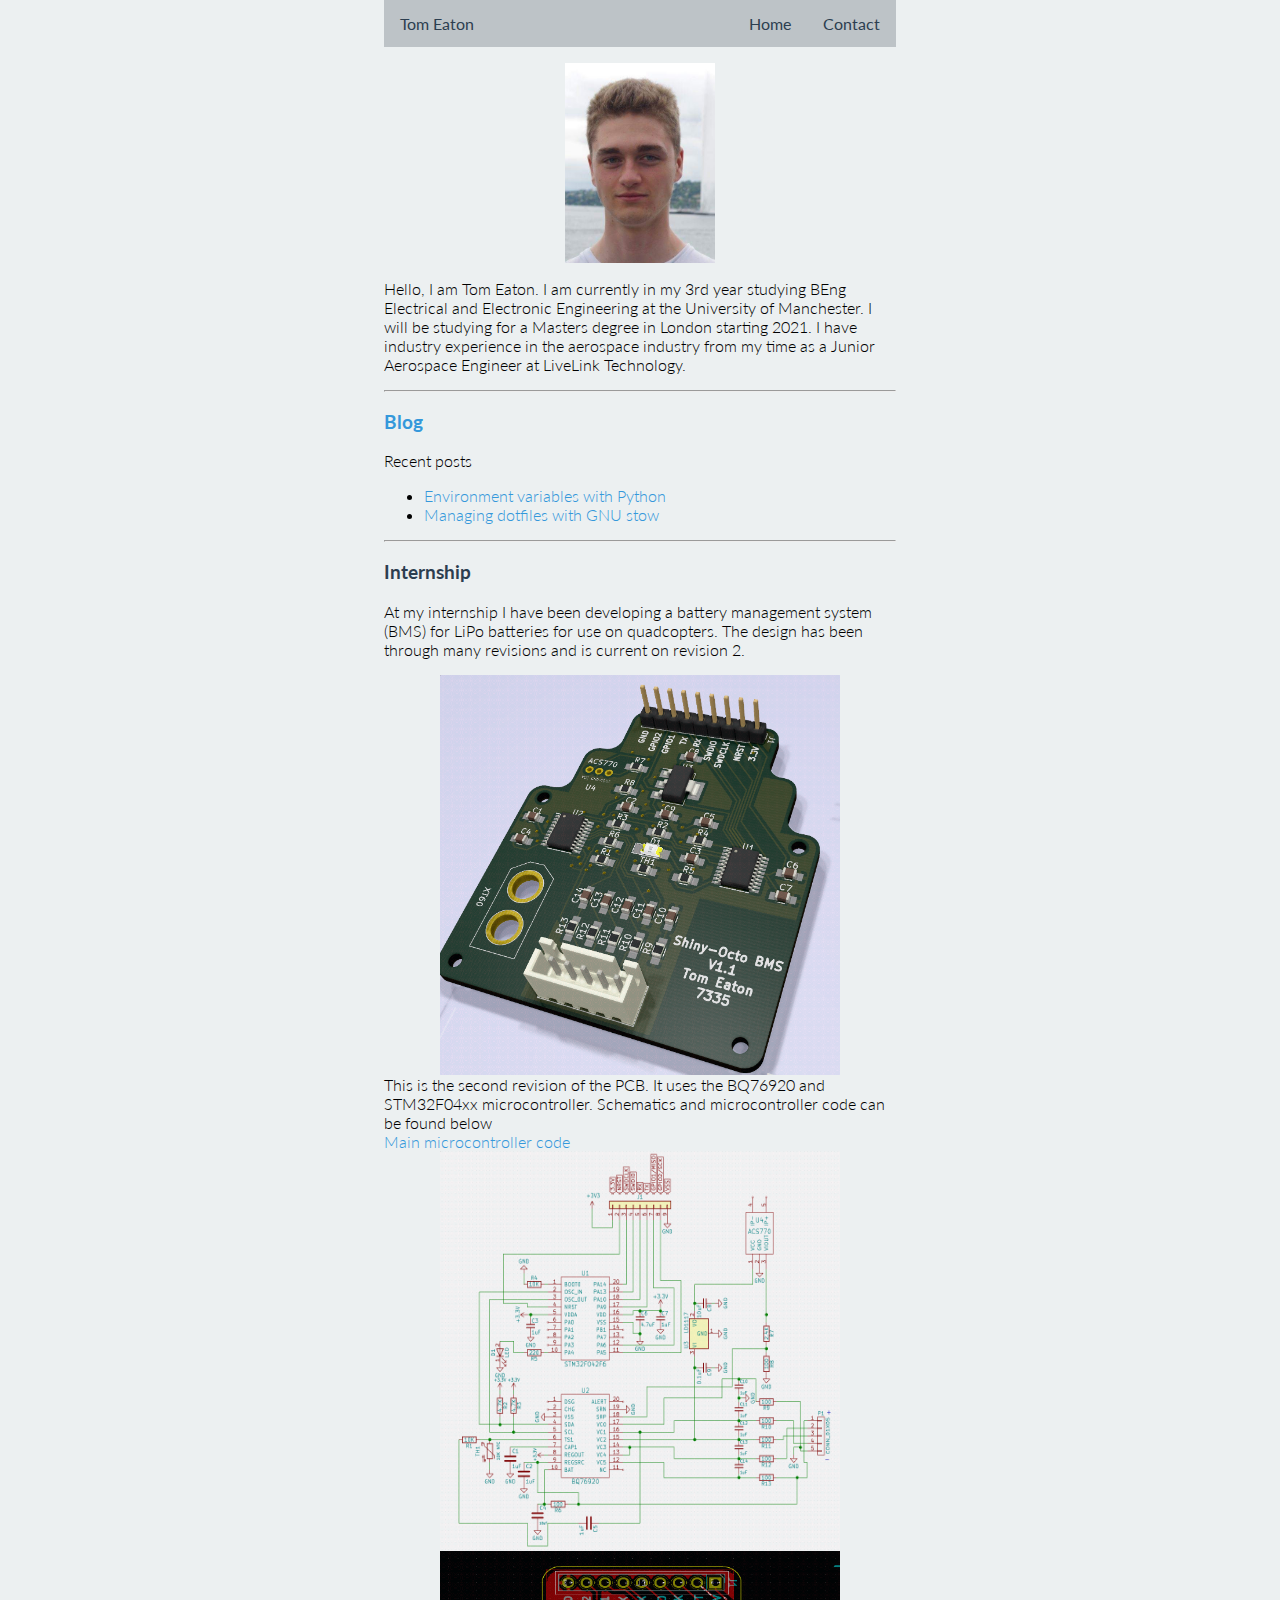
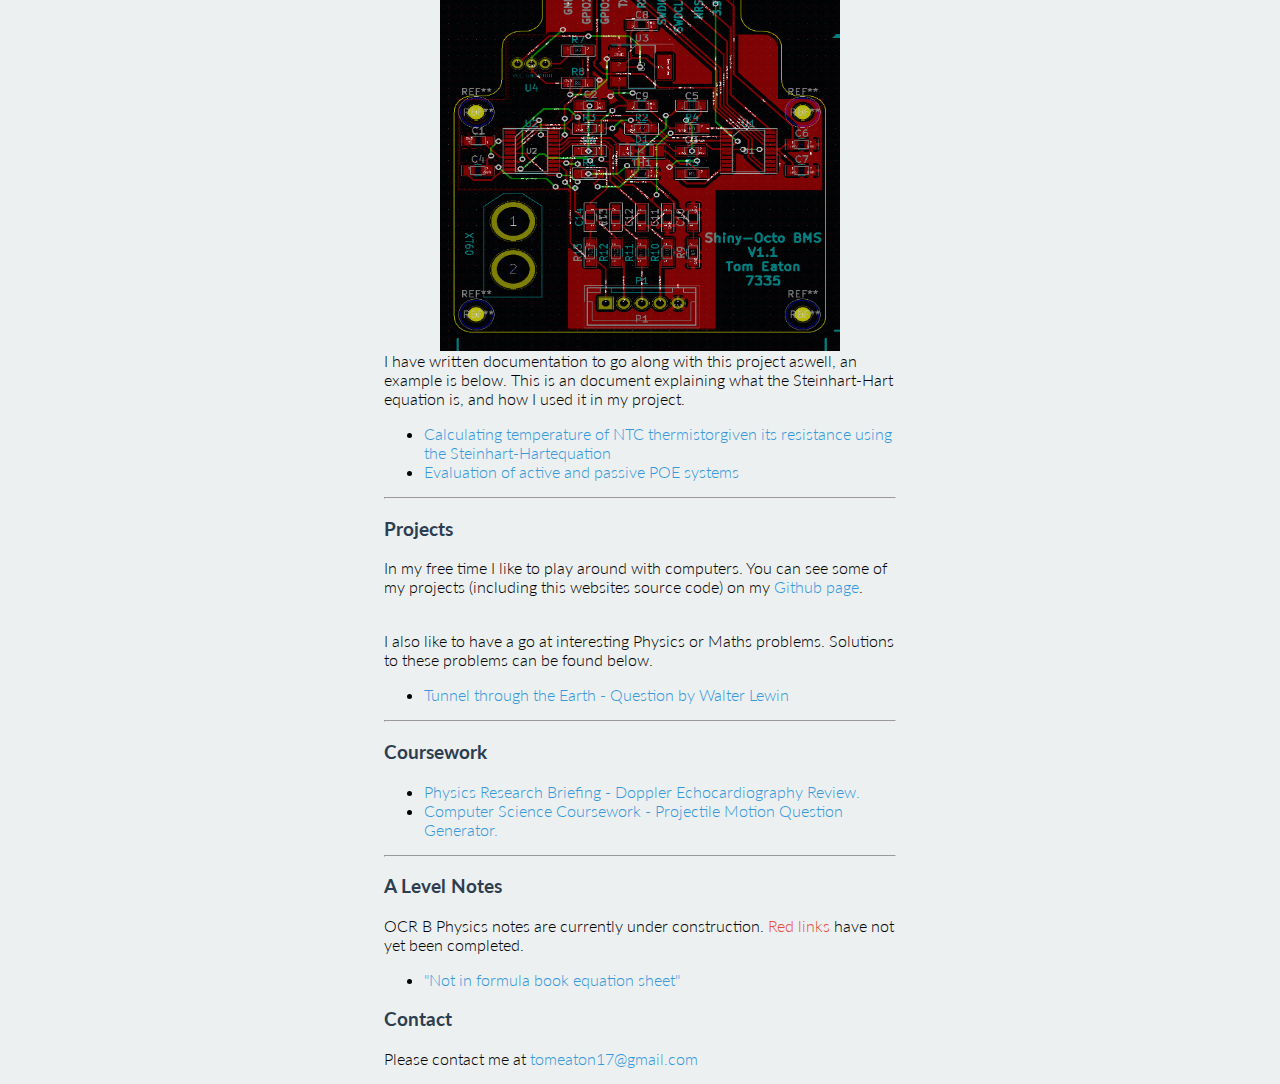
<file: index.html>
<!DOCTYPE html>
<html>
<head>
    <link href="https://fonts.googleapis.com/css?family=Lato:300,400" rel="stylesheet">
    <link rel="stylesheet" href="css/style.css">
    <title>Tom Eaton</title>
</head>
<body>

    <ul class="topnav", id="top">
      <li><a>Tom Eaton</a></li>
      <li class="right"><a href="#contact">Contact</a></li>
      <li class="right"><a href="#top">Home</a></li>
    </ul>

    <div class="text">
        <img class="pp", src="img/me.jpg" height="200em">
        <p>Hello, I am Tom Eaton. I am currently in my 3rd year studying BEng Electrical and Electronic Engineering at the University of Manchester.

        I will be studying for a Masters degree in London starting 2021.

	I have industry experience in the aerospace industry from my time as a Junior Aerospace Engineer at LiveLink Technology.
        </p>
        <hr>
	<h3><a href="/blog">Blog</a></h3>
	Recent posts
	<ul>
		<li><a href="/blog/jekyll/update/2017/10/20/Environment-variables-with-Python.html">Environment variables with Python</a></li>
		<li><a href="blog/jekyll/update/2017/10/25/Managing-dotfiles-with-GNU-stow.html">Managing dotfiles with GNU stow</a></li>
	</ul>
	<hr>
	<h3>Internship</h3>
	<p>At my internship I have been developing a battery management system (BMS) for LiPo batteries for use on quadcopters. The design has been through many revisions and is current on revision 2.</p>
	<img src="img/3d.png" height="400em", width="400em" class="pp">
	This is the second revision of the PCB. It uses the BQ76920 and STM32F04xx microcontroller. Schematics and microcontroller code can be found below
	<br>
	<a href="/main.c">Main microcontroller code</a>	
	<img src="img/sch.png" height="400em" width="400em" class="pp">
	<img src="img/pcb.png" height="400em" width="400em" class="pp">
	I have written documentation to go along with this project aswell, an example is below. This is an document explaining what the Steinhart-Hart equation is, and how I used it in my project. 	
	<ul>
		<li><a href="/thermistor.pdf">Calculating temperature of NTC thermistorgiven its resistance using the Steinhart-Hartequation</a></li>
		<li><a href="/poe.pdf">Evaluation of active and passive POE systems</a></li>
	</ul>
	<hr>
        <h3>Projects</h3>
        <p>
        In my free time I like to play around with computers. You can see some of my projects (including this websites source code) on my <a href="http://github.com/tomeaton17">Github page</a>.
        </p>
	<br>
	I also like to have a go at interesting Physics or Maths problems. Solutions to these problems can be found below.
	<ul>
		<li><a href="/gravtunnel.pdf">Tunnel through the Earth - Question by Walter Lewin</a></li>
	</ul>
        <hr>
	<h3>Coursework</h3>
	<ul>
		<li><a href="/researchbriefing.pdf">Physics Research Briefing - Doppler Echocardiography Review.</a></li>
		<li><a href="/compscicwork.pdf">Computer Science Coursework - Projectile Motion Question Generator.</a></li>
	</ul>
	<hr>
        <h3>A Level Notes</h3>
        OCR B Physics notes are currently under construction. <span class="notdone">Red links</span> have not yet been completed.
        <ul>
          <li><a href="/equations.pdf">"Not in formula book equation sheet"</a></li>
        </ul>
        <h3 id="contact">Contact</h3>
        <p>Please contact me at <a href="mailto:tomeaton17@gmail.com">tomeaton17@gmail.com</a></p>
    </div>
</body>
</html>
</file>
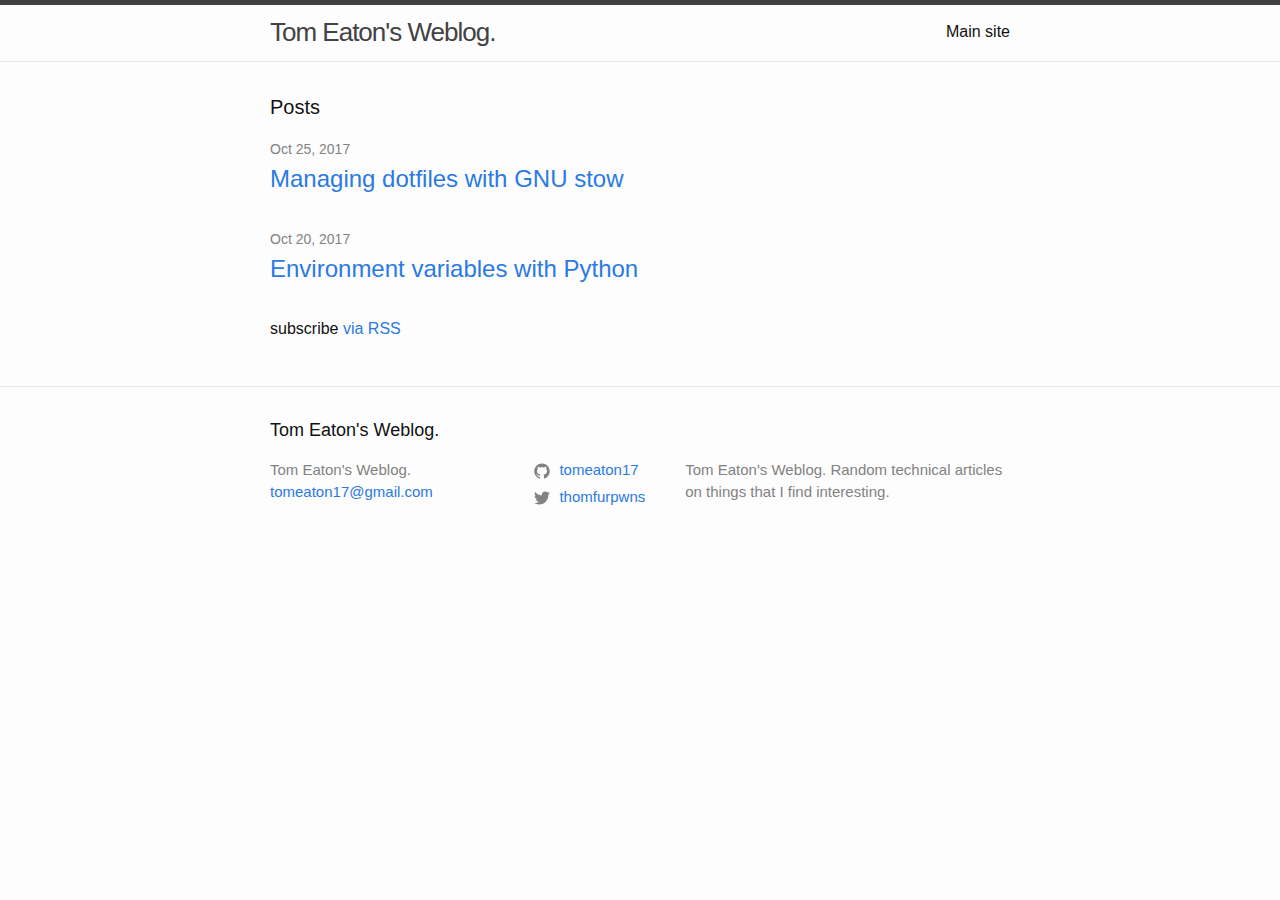
<file: blog/index.html>
<!DOCTYPE html>
<html lang="en">

  <head>
  <meta charset="utf-8">
  <meta http-equiv="X-UA-Compatible" content="IE=edge">
  <meta name="viewport" content="width=device-width, initial-scale=1">

  <title>Tom Eaton&#39;s Weblog.</title>
  <meta name="description" content="Tom Eaton&#39;s Weblog. Random technical articles on things that I find interesting.">

  <link rel="stylesheet" href="/blog/assets/main.css">
  <link rel="canonical" href="http://tomeaton.uk/blog/">
  <link rel="alternate" type="application/rss+xml" title="Tom Eaton&#39;s Weblog." href="/blog/feed.xml">
  
  
</head>


  <body>

    <header class="site-header" role="banner">

  <div class="wrapper">
    
    
    <a class="site-title" href="/blog/">Tom Eaton&#39;s Weblog.</a>
  
    
      <nav class="site-nav">
        <input type="checkbox" id="nav-trigger" class="nav-trigger" />
        <label for="nav-trigger">
          <span class="menu-icon">
            <svg viewBox="0 0 18 15" width="18px" height="15px">
              <path fill="#424242" d="M18,1.484c0,0.82-0.665,1.484-1.484,1.484H1.484C0.665,2.969,0,2.304,0,1.484l0,0C0,0.665,0.665,0,1.484,0 h15.031C17.335,0,18,0.665,18,1.484L18,1.484z"/>
              <path fill="#424242" d="M18,7.516C18,8.335,17.335,9,16.516,9H1.484C0.665,9,0,8.335,0,7.516l0,0c0-0.82,0.665-1.484,1.484-1.484 h15.031C17.335,6.031,18,6.696,18,7.516L18,7.516z"/>
              <path fill="#424242" d="M18,13.516C18,14.335,17.335,15,16.516,15H1.484C0.665,15,0,14.335,0,13.516l0,0 c0-0.82,0.665-1.484,1.484-1.484h15.031C17.335,12.031,18,12.696,18,13.516L18,13.516z"/>
            </svg>
          </span>
        </label>

        <div class="trigger">
            <a class="page-link" href="/">Main site</a>
        </div>
      </nav>
    
  </div>
</header>


    <main class="page-content" aria-label="Content">
      <div class="wrapper">
        <div class="home">

  <h1 class="page-heading">Posts</h1>
  
  


  <ul class="post-list">
    
      <li>
        
        <span class="post-meta">Oct 25, 2017</span>

        <h2>
          <a class="post-link" href="/blog/jekyll/update/2017/10/25/Managing-dotfiles-with-GNU-stow.html">Managing dotfiles with GNU stow</a>
        </h2>
      </li>
    
      <li>
        
        <span class="post-meta">Oct 20, 2017</span>

        <h2>
          <a class="post-link" href="/blog/jekyll/update/2017/10/20/Environment-variables-with-Python.html">Environment variables with Python</a>
        </h2>
      </li>
    
  </ul>

  <p class="rss-subscribe">subscribe <a href="/blog/feed.xml">via RSS</a></p>

</div>

      </div>
    </main>

    <footer class="site-footer">

  <div class="wrapper">

    <h2 class="footer-heading">Tom Eaton&#39;s Weblog.</h2>

    <div class="footer-col-wrapper">
      <div class="footer-col footer-col-1">
        <ul class="contact-list">
          <li>
            
              Tom Eaton&#39;s Weblog.
            
            </li>
            
            <li><a href="mailto:tomeaton17@gmail.com">tomeaton17@gmail.com</a></li>
            
        </ul>
      </div>

      <div class="footer-col footer-col-2">
        <ul class="social-media-list">
          
          <li>
            <a href="https://github.com/tomeaton17"><span class="icon icon--github"><svg viewBox="0 0 16 16" width="16px" height="16px"><path fill="#828282" d="M7.999,0.431c-4.285,0-7.76,3.474-7.76,7.761 c0,3.428,2.223,6.337,5.307,7.363c0.388,0.071,0.53-0.168,0.53-0.374c0-0.184-0.007-0.672-0.01-1.32 c-2.159,0.469-2.614-1.04-2.614-1.04c-0.353-0.896-0.862-1.135-0.862-1.135c-0.705-0.481,0.053-0.472,0.053-0.472 c0.779,0.055,1.189,0.8,1.189,0.8c0.692,1.186,1.816,0.843,2.258,0.645c0.071-0.502,0.271-0.843,0.493-1.037 C4.86,11.425,3.049,10.76,3.049,7.786c0-0.847,0.302-1.54,0.799-2.082C3.768,5.507,3.501,4.718,3.924,3.65 c0,0,0.652-0.209,2.134,0.796C6.677,4.273,7.34,4.187,8,4.184c0.659,0.003,1.323,0.089,1.943,0.261 c1.482-1.004,2.132-0.796,2.132-0.796c0.423,1.068,0.157,1.857,0.077,2.054c0.497,0.542,0.798,1.235,0.798,2.082 c0,2.981-1.814,3.637-3.543,3.829c0.279,0.24,0.527,0.713,0.527,1.437c0,1.037-0.01,1.874-0.01,2.129 c0,0.208,0.14,0.449,0.534,0.373c3.081-1.028,5.302-3.935,5.302-7.362C15.76,3.906,12.285,0.431,7.999,0.431z"/></svg>
</span><span class="username">tomeaton17</span></a>

          </li>
          

          
          <li>
            <a href="https://twitter.com/thomfurpwns"><span class="icon icon--twitter"><svg viewBox="0 0 16 16" width="16px" height="16px"><path fill="#828282" d="M15.969,3.058c-0.586,0.26-1.217,0.436-1.878,0.515c0.675-0.405,1.194-1.045,1.438-1.809c-0.632,0.375-1.332,0.647-2.076,0.793c-0.596-0.636-1.446-1.033-2.387-1.033c-1.806,0-3.27,1.464-3.27,3.27 c0,0.256,0.029,0.506,0.085,0.745C5.163,5.404,2.753,4.102,1.14,2.124C0.859,2.607,0.698,3.168,0.698,3.767 c0,1.134,0.577,2.135,1.455,2.722C1.616,6.472,1.112,6.325,0.671,6.08c0,0.014,0,0.027,0,0.041c0,1.584,1.127,2.906,2.623,3.206 C3.02,9.402,2.731,9.442,2.433,9.442c-0.211,0-0.416-0.021-0.615-0.059c0.416,1.299,1.624,2.245,3.055,2.271 c-1.119,0.877-2.529,1.4-4.061,1.4c-0.264,0-0.524-0.015-0.78-0.046c1.447,0.928,3.166,1.469,5.013,1.469 c6.015,0,9.304-4.983,9.304-9.304c0-0.142-0.003-0.283-0.009-0.423C14.976,4.29,15.531,3.714,15.969,3.058z"/></svg>
</span><span class="username">thomfurpwns</span></a>

          </li>
          
        </ul>
      </div>

      <div class="footer-col footer-col-3">
        <p>Tom Eaton&#39;s Weblog. Random technical articles on things that I find interesting.</p>
      </div>
    </div>

  </div>

</footer>


  </body>

</html>
</file>
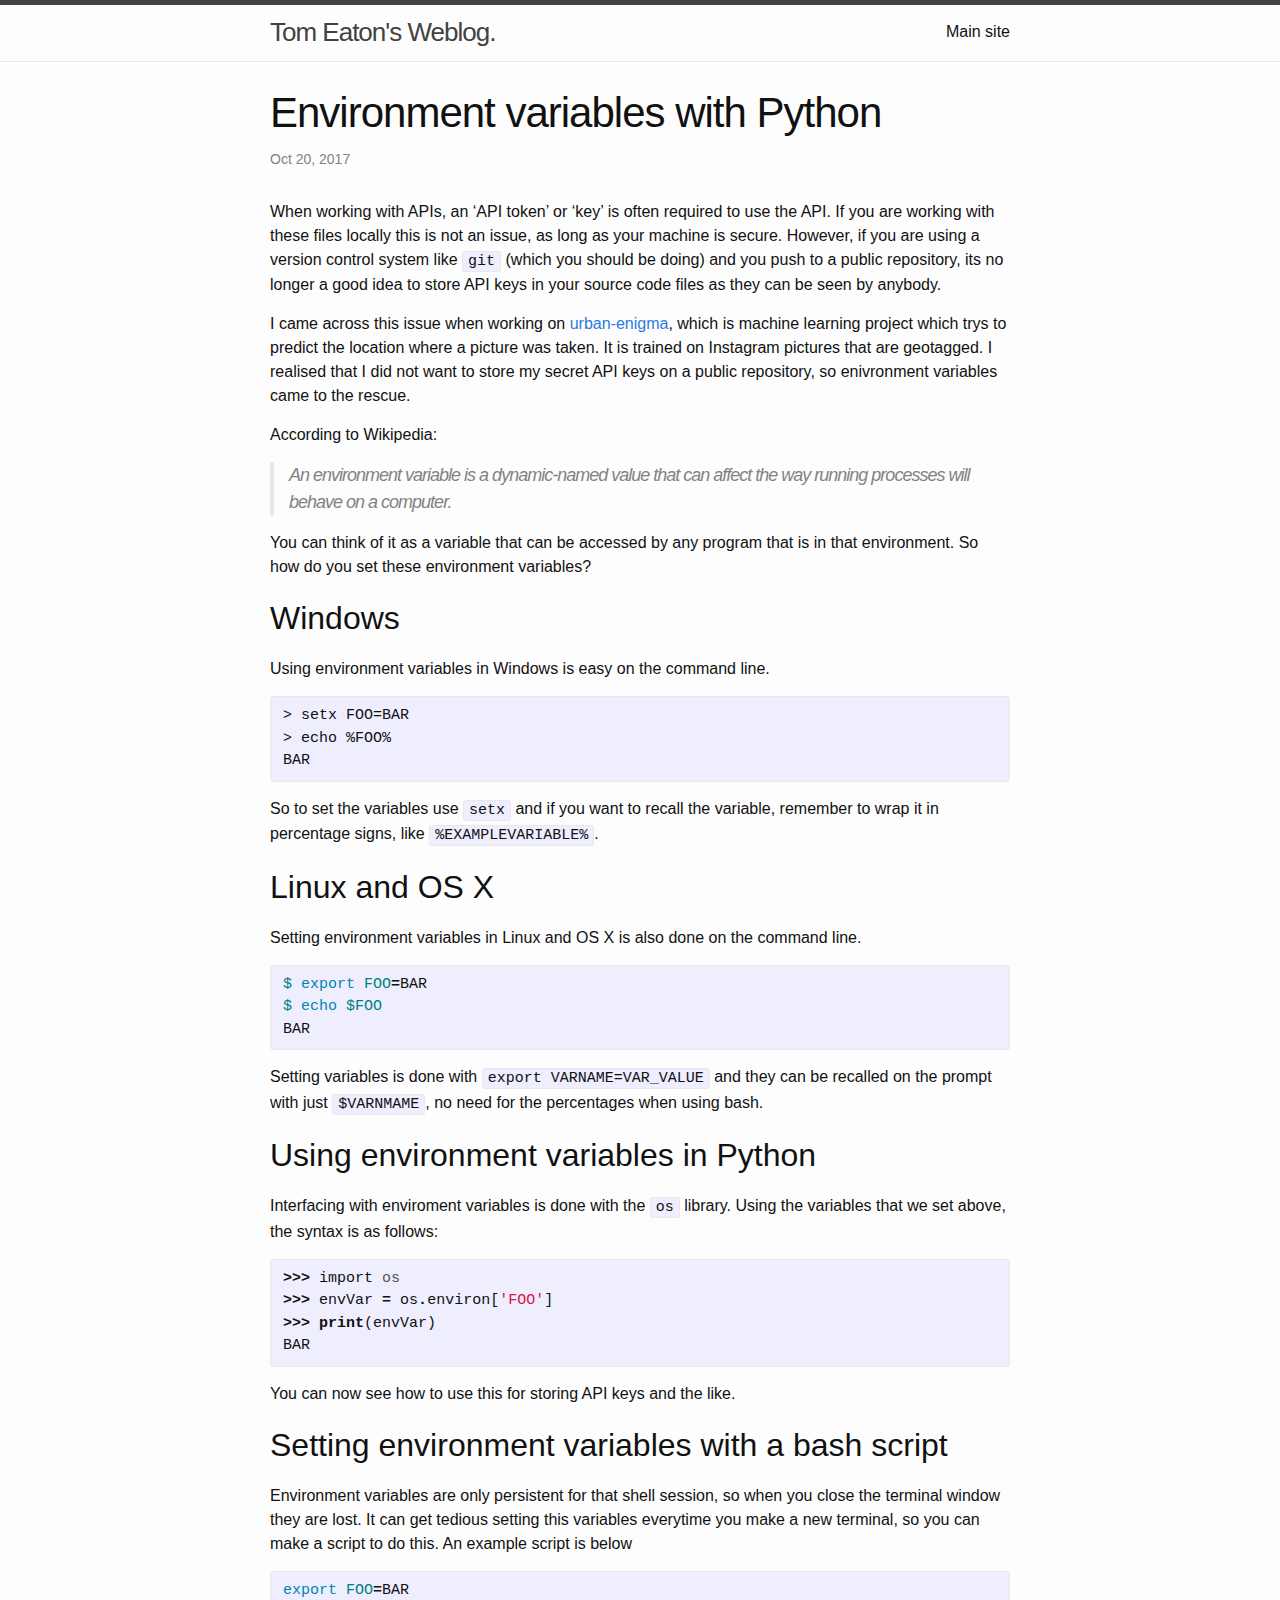
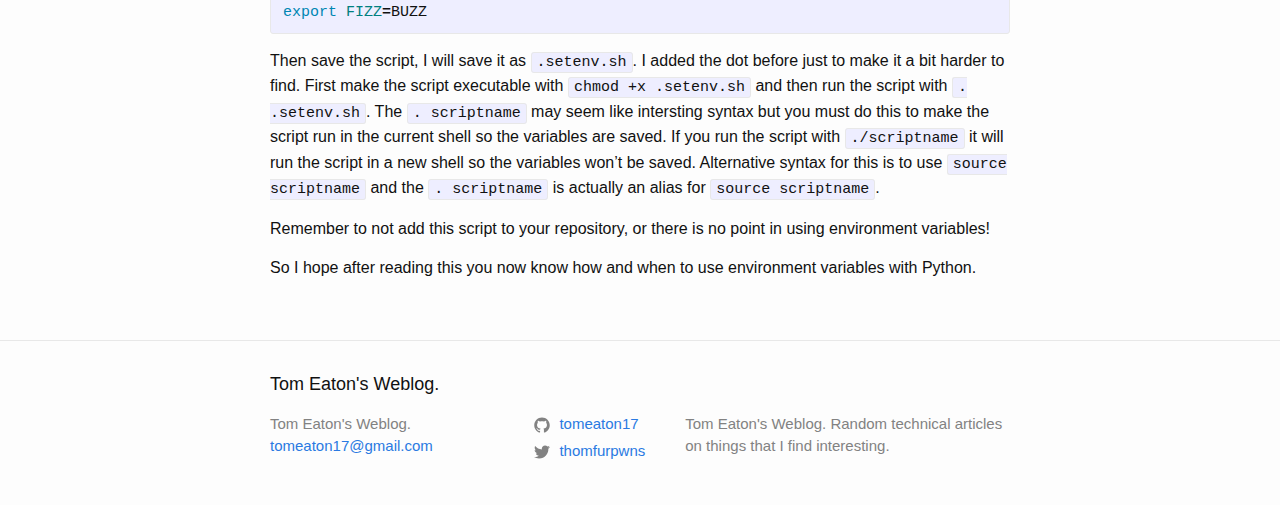
<file: blog/jekyll/update/2017/10/20/Environment-variables-with-Python.html>
<!DOCTYPE html>
<html lang="en">

  <head>
  <meta charset="utf-8">
  <meta http-equiv="X-UA-Compatible" content="IE=edge">
  <meta name="viewport" content="width=device-width, initial-scale=1">

  <title>Environment variables with Python</title>
  <meta name="description" content="When working with APIs, an ‘API token’ or ‘key’ is often required to use the API. If you are working with these files locally this is not an issue, as long a...">

  <link rel="stylesheet" href="/blog/assets/main.css">
  <link rel="canonical" href="http://tomeaton.uk/blog/jekyll/update/2017/10/20/Environment-variables-with-Python.html">
  <link rel="alternate" type="application/rss+xml" title="Tom Eaton&#39;s Weblog." href="/blog/feed.xml">
  
  
</head>


  <body>

    <header class="site-header" role="banner">

  <div class="wrapper">
    
    
    <a class="site-title" href="/blog/">Tom Eaton&#39;s Weblog.</a>
  
    
      <nav class="site-nav">
        <input type="checkbox" id="nav-trigger" class="nav-trigger" />
        <label for="nav-trigger">
          <span class="menu-icon">
            <svg viewBox="0 0 18 15" width="18px" height="15px">
              <path fill="#424242" d="M18,1.484c0,0.82-0.665,1.484-1.484,1.484H1.484C0.665,2.969,0,2.304,0,1.484l0,0C0,0.665,0.665,0,1.484,0 h15.031C17.335,0,18,0.665,18,1.484L18,1.484z"/>
              <path fill="#424242" d="M18,7.516C18,8.335,17.335,9,16.516,9H1.484C0.665,9,0,8.335,0,7.516l0,0c0-0.82,0.665-1.484,1.484-1.484 h15.031C17.335,6.031,18,6.696,18,7.516L18,7.516z"/>
              <path fill="#424242" d="M18,13.516C18,14.335,17.335,15,16.516,15H1.484C0.665,15,0,14.335,0,13.516l0,0 c0-0.82,0.665-1.484,1.484-1.484h15.031C17.335,12.031,18,12.696,18,13.516L18,13.516z"/>
            </svg>
          </span>
        </label>

        <div class="trigger">
            <a class="page-link" href="/">Main site</a>
        </div>
      </nav>
    
  </div>
</header>


    <main class="page-content" aria-label="Content">
      <div class="wrapper">
        <article class="post" itemscope itemtype="http://schema.org/BlogPosting">

  <header class="post-header">
    <h1 class="post-title" itemprop="name headline">Environment variables with Python</h1>
    <p class="post-meta">
      <time datetime="2017-10-20T11:56:35+02:00" itemprop="datePublished">
        
        Oct 20, 2017
      </time>
      </p>
  </header>

  <div class="post-content" itemprop="articleBody">
    <p>When working with APIs, an ‘API token’ or ‘key’ is often required to use the API. If you are working with these files locally this is not an issue, as long as your machine is secure. However, if you are using a version control system like <code class="highlighter-rouge">git</code> (which you should be doing) and you push to a public repository, its no longer a good idea to store API keys in your source code files as they can be seen by anybody.</p>

<p>I came across this issue when working on <a href="https://github.com/tomeaton17/urban-enigma">urban-enigma</a>, which is machine learning project which trys to predict the location where a picture was taken. It is trained on Instagram pictures that are geotagged. I realised that I did not want to store my secret API keys on a public repository, so enivronment variables came to the rescue.</p>

<p>According to Wikipedia:</p>
<blockquote>
  <p>An environment variable is a dynamic-named value that can affect the way running processes will behave on a computer.</p>
</blockquote>

<p>You can think of it as a variable that can be accessed by any program that is in that environment. So how do you set these environment variables?</p>

<h2 id="windows">Windows</h2>
<p>Using environment variables in Windows is easy on the command line.</p>

<figure class="highlight"><pre><code class="language-batch" data-lang="batch">&gt; setx FOO=BAR
&gt; echo %FOO%
BAR</code></pre></figure>

<p>So to set the variables use <code class="highlighter-rouge">setx</code> and if you want to recall the variable, remember to wrap it in percentage signs, like <code class="highlighter-rouge">%EXAMPLEVARIABLE%</code>.</p>

<h2 id="linux-and-os-x">Linux and OS X</h2>
<p>Setting environment variables in Linux and OS X is also done on the command line.</p>

<figure class="highlight"><pre><code class="language-bash" data-lang="bash"><span class="nv">$ </span><span class="nb">export </span><span class="nv">FOO</span><span class="o">=</span>BAR
<span class="nv">$ </span><span class="nb">echo</span> <span class="nv">$FOO</span>
BAR</code></pre></figure>

<p>Setting variables is done with <code class="highlighter-rouge">export VARNAME=VAR_VALUE</code> and they can be recalled on the prompt with just <code class="highlighter-rouge">$VARNMAME</code>, no need for the percentages when using bash.</p>

<h2 id="using-environment-variables-in-python">Using environment variables in Python</h2>
<p>Interfacing with enviroment variables is done with the <code class="highlighter-rouge">os</code> library. Using the variables that we set above, the syntax is as follows:</p>

<figure class="highlight"><pre><code class="language-python" data-lang="python"><span class="o">&gt;&gt;&gt;</span> <span class="kn">import</span> <span class="nn">os</span>
<span class="o">&gt;&gt;&gt;</span> <span class="n">envVar</span> <span class="o">=</span> <span class="n">os</span><span class="o">.</span><span class="n">environ</span><span class="p">[</span><span class="s">'FOO'</span><span class="p">]</span>
<span class="o">&gt;&gt;&gt;</span> <span class="k">print</span><span class="p">(</span><span class="n">envVar</span><span class="p">)</span>
<span class="n">BAR</span></code></pre></figure>

<p>You can now see how to use this for storing API keys and the like.</p>

<h2 id="setting-environment-variables-with-a-bash-script">Setting environment variables with a bash script</h2>
<p>Environment variables are only persistent for that shell session, so when you close the terminal window they are lost. It can get tedious setting this variables everytime you make a new terminal, so you can make a script to do this. An example script is below</p>

<figure class="highlight"><pre><code class="language-bash" data-lang="bash"><span class="nb">export </span><span class="nv">FOO</span><span class="o">=</span>BAR
<span class="nb">export </span><span class="nv">FIZZ</span><span class="o">=</span>BUZZ</code></pre></figure>

<p>Then save the script, I will save it as <code class="highlighter-rouge">.setenv.sh</code>. I added the dot before just to make it a bit harder to find. First make the script executable with <code class="highlighter-rouge">chmod +x .setenv.sh</code> and then run the script with <code class="highlighter-rouge">. .setenv.sh</code>. The <code class="highlighter-rouge">. scriptname</code> may seem like intersting syntax but you must do this to make the script run in the current shell so the variables are saved. If you run the script with <code class="highlighter-rouge">./scriptname</code> it will run the script in a new shell so the variables won’t be saved. Alternative syntax for this is to use <code class="highlighter-rouge">source scriptname</code> and the <code class="highlighter-rouge">. scriptname</code> is actually an alias for <code class="highlighter-rouge">source scriptname</code>.</p>

<p>Remember to not add this script to your repository, or there is no point in using environment variables!</p>

<p>So I hope after reading this you now know how and when to use environment variables with Python.</p>


  </div>

  
    

  <div id="disqus_thread"></div>
  <script>
    var disqus_config = function () {
      this.page.url = 'http://tomeaton.uk/blog/jekyll/update/2017/10/20/Environment-variables-with-Python.html';
      this.page.identifier = 'http://tomeaton.uk/blog/jekyll/update/2017/10/20/Environment-variables-with-Python.html';
    };

    (function() {
      var d = document, s = d.createElement('script');

      s.src = 'https://tomeaton.disqus.com/embed.js';

      s.setAttribute('data-timestamp', +new Date());
      (d.head || d.body).appendChild(s);
    })();
  </script>
  <noscript>Please enable JavaScript to view the <a href="https://disqus.com/?ref_noscript" rel="nofollow">comments powered by Disqus.</a></noscript>


  
</article>

      </div>
    </main>

    <footer class="site-footer">

  <div class="wrapper">

    <h2 class="footer-heading">Tom Eaton&#39;s Weblog.</h2>

    <div class="footer-col-wrapper">
      <div class="footer-col footer-col-1">
        <ul class="contact-list">
          <li>
            
              Tom Eaton&#39;s Weblog.
            
            </li>
            
            <li><a href="mailto:tomeaton17@gmail.com">tomeaton17@gmail.com</a></li>
            
        </ul>
      </div>

      <div class="footer-col footer-col-2">
        <ul class="social-media-list">
          
          <li>
            <a href="https://github.com/tomeaton17"><span class="icon icon--github"><svg viewBox="0 0 16 16" width="16px" height="16px"><path fill="#828282" d="M7.999,0.431c-4.285,0-7.76,3.474-7.76,7.761 c0,3.428,2.223,6.337,5.307,7.363c0.388,0.071,0.53-0.168,0.53-0.374c0-0.184-0.007-0.672-0.01-1.32 c-2.159,0.469-2.614-1.04-2.614-1.04c-0.353-0.896-0.862-1.135-0.862-1.135c-0.705-0.481,0.053-0.472,0.053-0.472 c0.779,0.055,1.189,0.8,1.189,0.8c0.692,1.186,1.816,0.843,2.258,0.645c0.071-0.502,0.271-0.843,0.493-1.037 C4.86,11.425,3.049,10.76,3.049,7.786c0-0.847,0.302-1.54,0.799-2.082C3.768,5.507,3.501,4.718,3.924,3.65 c0,0,0.652-0.209,2.134,0.796C6.677,4.273,7.34,4.187,8,4.184c0.659,0.003,1.323,0.089,1.943,0.261 c1.482-1.004,2.132-0.796,2.132-0.796c0.423,1.068,0.157,1.857,0.077,2.054c0.497,0.542,0.798,1.235,0.798,2.082 c0,2.981-1.814,3.637-3.543,3.829c0.279,0.24,0.527,0.713,0.527,1.437c0,1.037-0.01,1.874-0.01,2.129 c0,0.208,0.14,0.449,0.534,0.373c3.081-1.028,5.302-3.935,5.302-7.362C15.76,3.906,12.285,0.431,7.999,0.431z"/></svg>
</span><span class="username">tomeaton17</span></a>

          </li>
          

          
          <li>
            <a href="https://twitter.com/thomfurpwns"><span class="icon icon--twitter"><svg viewBox="0 0 16 16" width="16px" height="16px"><path fill="#828282" d="M15.969,3.058c-0.586,0.26-1.217,0.436-1.878,0.515c0.675-0.405,1.194-1.045,1.438-1.809c-0.632,0.375-1.332,0.647-2.076,0.793c-0.596-0.636-1.446-1.033-2.387-1.033c-1.806,0-3.27,1.464-3.27,3.27 c0,0.256,0.029,0.506,0.085,0.745C5.163,5.404,2.753,4.102,1.14,2.124C0.859,2.607,0.698,3.168,0.698,3.767 c0,1.134,0.577,2.135,1.455,2.722C1.616,6.472,1.112,6.325,0.671,6.08c0,0.014,0,0.027,0,0.041c0,1.584,1.127,2.906,2.623,3.206 C3.02,9.402,2.731,9.442,2.433,9.442c-0.211,0-0.416-0.021-0.615-0.059c0.416,1.299,1.624,2.245,3.055,2.271 c-1.119,0.877-2.529,1.4-4.061,1.4c-0.264,0-0.524-0.015-0.78-0.046c1.447,0.928,3.166,1.469,5.013,1.469 c6.015,0,9.304-4.983,9.304-9.304c0-0.142-0.003-0.283-0.009-0.423C14.976,4.29,15.531,3.714,15.969,3.058z"/></svg>
</span><span class="username">thomfurpwns</span></a>

          </li>
          
        </ul>
      </div>

      <div class="footer-col footer-col-3">
        <p>Tom Eaton&#39;s Weblog. Random technical articles on things that I find interesting.</p>
      </div>
    </div>

  </div>

</footer>


  </body>

</html>
</file>
<file: css/style.css>
body {
    background-color: #ecf0f1;
    margin: 0;
}

.text{
    margin-left: 30%;
    margin-right: 30%;
    font-family: 'Lato', sans-serif;
    font-weight: 300;
}

.text a {
    color: #3498db;
    text-decoration: none;
}

.text .notdone{
    color: #e74c3c;
}

img.pp {
    display: block;
    margin: 0 auto;
}

h3{
    color: #2c3e50;
}

ul.topnav {
    list-style-type: none;
    margin-top:0;
    margin-right: 30%;
    margin-left: 30%;
    padding: 0;
    overflow: hidden;
    background-color: #bdc3c7;
}

ul.topnav li {float: left;}

ul.topnav li a {
    display: block;
    color: #2c3e50;
    text-align: center;
    padding: 14px 16px;
    text-decoration: none;
}

ul.topnav li a:hover:not(.active) {background-color: #95a5a6;}

ul.topnav li a.active {background-color: #95a5a6;}

ul.topnav li.right {float: right;}

@media screen and (max-width: 600px){
    ul.topnav li.right,
    ul.topnav li {float: none;}
}

.topnav {
    font-family: 'Lato', sans-serif;
    font-weight: 400;
}
</file>
<file: blog/assets/main.css>
/**
 * Reset some basic elements
 */
body, h1, h2, h3, h4, h5, h6,
p, blockquote, pre, hr,
dl, dd, ol, ul, figure {
  margin: 0;
  padding: 0; }

/**
 * Basic styling
 */
body {
  font: 400 16px/1.5 "Helvetica Neue", Helvetica, Arial, sans-serif;
  color: #111;
  background-color: #fdfdfd;
  -webkit-text-size-adjust: 100%;
  -webkit-font-feature-settings: "kern" 1;
  -moz-font-feature-settings: "kern" 1;
  -o-font-feature-settings: "kern" 1;
  font-feature-settings: "kern" 1;
  font-kerning: normal; }

/**
 * Set `margin-bottom` to maintain vertical rhythm
 */
h1, h2, h3, h4, h5, h6,
p, blockquote, pre,
ul, ol, dl, figure,
.highlight {
  margin-bottom: 15px; }

/**
 * Images
 */
img {
  max-width: 100%;
  vertical-align: middle; }

/**
 * Figures
 */
figure > img {
  display: block; }

figcaption {
  font-size: 14px; }

/**
 * Lists
 */
ul, ol {
  margin-left: 30px; }

li > ul,
li > ol {
  margin-bottom: 0; }

/**
 * Headings
 */
h1, h2, h3, h4, h5, h6 {
  font-weight: 400; }

/**
 * Links
 */
a {
  color: #2a7ae2;
  text-decoration: none; }
  a:visited {
    color: #1756a9; }
  a:hover {
    color: #111;
    text-decoration: underline; }
  .social-media-list a:hover {
    text-decoration: none; }
    .social-media-list a:hover .username {
      text-decoration: underline; }

/**
 * Blockquotes
 */
blockquote {
  color: #828282;
  border-left: 4px solid #e8e8e8;
  padding-left: 15px;
  font-size: 18px;
  letter-spacing: -1px;
  font-style: italic; }
  blockquote > :last-child {
    margin-bottom: 0; }

/**
 * Code formatting
 */
pre,
code {
  font-size: 15px;
  border: 1px solid #e8e8e8;
  border-radius: 3px;
  background-color: #eef; }

code {
  padding: 1px 5px; }

pre {
  padding: 8px 12px;
  overflow-x: auto; }
  pre > code {
    border: 0;
    padding-right: 0;
    padding-left: 0; }

/**
 * Wrapper
 */
.wrapper {
  max-width: -webkit-calc(800px - (30px * 2));
  max-width: calc(800px - (30px * 2));
  margin-right: auto;
  margin-left: auto;
  padding-right: 30px;
  padding-left: 30px; }
  @media screen and (max-width: 800px) {
    .wrapper {
      max-width: -webkit-calc(800px - (30px));
      max-width: calc(800px - (30px));
      padding-right: 15px;
      padding-left: 15px; } }

/**
 * Clearfix
 */
.wrapper:after, .footer-col-wrapper:after {
  content: "";
  display: table;
  clear: both; }

/**
 * Icons
 */
.icon > svg {
  display: inline-block;
  vertical-align: middle; }
  .icon > svg path {
    fill: #828282; }

.social-media-list .icon {
  padding-right: 5px; }
.social-media-list li + li {
  padding-top: 5px; }

/**
 * Site header
 */
.site-header {
  border-top: 5px solid #424242;
  border-bottom: 1px solid #e8e8e8;
  min-height: 55.95px;
  position: relative; }

.site-title {
  font-size: 26px;
  font-weight: 300;
  line-height: 54px;
  letter-spacing: -1px;
  margin-bottom: 0;
  float: left; }
  .site-title, .site-title:visited {
    color: #424242; }

.site-nav {
  float: right;
  line-height: 54px; }
  .site-nav .nav-trigger {
    display: none; }
  .site-nav .menu-icon {
    display: none; }
  .site-nav .page-link {
    color: #111;
    line-height: 1.5; }
    .site-nav .page-link:not(:last-child) {
      margin-right: 20px; }
  @media screen and (max-width: 600px) {
    .site-nav {
      position: absolute;
      top: 9px;
      right: 15px;
      background-color: #fdfdfd;
      border: 1px solid #e8e8e8;
      border-radius: 5px;
      text-align: right; }
      .site-nav label[for="nav-trigger"] {
        display: block;
        float: right;
        width: 36px;
        height: 36px;
        z-index: 2;
        cursor: pointer; }
      .site-nav .menu-icon {
        display: block;
        float: right;
        width: 36px;
        height: 26px;
        line-height: 0;
        padding-top: 10px;
        text-align: center; }
        .site-nav .menu-icon > svg path {
          fill: #424242; }
      .site-nav input ~ .trigger {
        clear: both;
        display: none; }
      .site-nav input:checked ~ .trigger {
        display: block;
        padding-bottom: 5px; }
      .site-nav .page-link {
        display: block;
        padding: 5px 10px;
        margin-left: 20px; }
        .site-nav .page-link:not(:last-child) {
          margin-right: 0; } }

/**
 * Site footer
 */
.site-footer {
  border-top: 1px solid #e8e8e8;
  padding: 30px 0; }

.footer-heading {
  font-size: 18px;
  margin-bottom: 15px; }

.contact-list,
.social-media-list {
  list-style: none;
  margin-left: 0; }

.footer-col-wrapper {
  font-size: 15px;
  color: #828282;
  margin-left: -15px; }

.footer-col {
  float: left;
  margin-bottom: 15px;
  padding-left: 15px; }

.footer-col-1 {
  width: -webkit-calc(35% - (30px / 2));
  width: calc(35% - (30px / 2)); }

.footer-col-2 {
  width: -webkit-calc(20% - (30px / 2));
  width: calc(20% - (30px / 2)); }

.footer-col-3 {
  width: -webkit-calc(45% - (30px / 2));
  width: calc(45% - (30px / 2)); }

@media screen and (max-width: 800px) {
  .footer-col-1,
  .footer-col-2 {
    width: -webkit-calc(50% - (30px / 2));
    width: calc(50% - (30px / 2)); }

  .footer-col-3 {
    width: -webkit-calc(100% - (30px / 2));
    width: calc(100% - (30px / 2)); } }
@media screen and (max-width: 600px) {
  .footer-col {
    float: none;
    width: -webkit-calc(100% - (30px / 2));
    width: calc(100% - (30px / 2)); } }
/**
 * Page content
 */
.page-content {
  padding: 30px 0; }

.page-heading {
  font-size: 20px; }

.post-list {
  margin-left: 0;
  list-style: none; }
  .post-list > li {
    margin-bottom: 30px; }

.post-meta {
  font-size: 14px;
  color: #828282; }

.post-link {
  display: block;
  font-size: 24px; }

/**
 * Posts
 */
.post-header {
  margin-bottom: 30px; }

.post-title {
  font-size: 42px;
  letter-spacing: -1px;
  line-height: 1; }
  @media screen and (max-width: 800px) {
    .post-title {
      font-size: 36px; } }

.post-content {
  margin-bottom: 30px; }
  .post-content h2 {
    font-size: 32px; }
    @media screen and (max-width: 800px) {
      .post-content h2 {
        font-size: 28px; } }
  .post-content h3 {
    font-size: 26px; }
    @media screen and (max-width: 800px) {
      .post-content h3 {
        font-size: 22px; } }
  .post-content h4 {
    font-size: 20px; }
    @media screen and (max-width: 800px) {
      .post-content h4 {
        font-size: 18px; } }

/**
 * Syntax highlighting styles
 */
.highlight {
  background: #fff; }
  .highlighter-rouge .highlight {
    background: #eef; }
  .highlight .c {
    color: #998;
    font-style: italic; }
  .highlight .err {
    color: #a61717;
    background-color: #e3d2d2; }
  .highlight .k {
    font-weight: bold; }
  .highlight .o {
    font-weight: bold; }
  .highlight .cm {
    color: #998;
    font-style: italic; }
  .highlight .cp {
    color: #999;
    font-weight: bold; }
  .highlight .c1 {
    color: #998;
    font-style: italic; }
  .highlight .cs {
    color: #999;
    font-weight: bold;
    font-style: italic; }
  .highlight .gd {
    color: #000;
    background-color: #fdd; }
  .highlight .gd .x {
    color: #000;
    background-color: #faa; }
  .highlight .ge {
    font-style: italic; }
  .highlight .gr {
    color: #a00; }
  .highlight .gh {
    color: #999; }
  .highlight .gi {
    color: #000;
    background-color: #dfd; }
  .highlight .gi .x {
    color: #000;
    background-color: #afa; }
  .highlight .go {
    color: #888; }
  .highlight .gp {
    color: #555; }
  .highlight .gs {
    font-weight: bold; }
  .highlight .gu {
    color: #aaa; }
  .highlight .gt {
    color: #a00; }
  .highlight .kc {
    font-weight: bold; }
  .highlight .kd {
    font-weight: bold; }
  .highlight .kp {
    font-weight: bold; }
  .highlight .kr {
    font-weight: bold; }
  .highlight .kt {
    color: #458;
    font-weight: bold; }
  .highlight .m {
    color: #099; }
  .highlight .s {
    color: #d14; }
  .highlight .na {
    color: #008080; }
  .highlight .nb {
    color: #0086B3; }
  .highlight .nc {
    color: #458;
    font-weight: bold; }
  .highlight .no {
    color: #008080; }
  .highlight .ni {
    color: #800080; }
  .highlight .ne {
    color: #900;
    font-weight: bold; }
  .highlight .nf {
    color: #900;
    font-weight: bold; }
  .highlight .nn {
    color: #555; }
  .highlight .nt {
    color: #000080; }
  .highlight .nv {
    color: #008080; }
  .highlight .ow {
    font-weight: bold; }
  .highlight .w {
    color: #bbb; }
  .highlight .mf {
    color: #099; }
  .highlight .mh {
    color: #099; }
  .highlight .mi {
    color: #099; }
  .highlight .mo {
    color: #099; }
  .highlight .sb {
    color: #d14; }
  .highlight .sc {
    color: #d14; }
  .highlight .sd {
    color: #d14; }
  .highlight .s2 {
    color: #d14; }
  .highlight .se {
    color: #d14; }
  .highlight .sh {
    color: #d14; }
  .highlight .si {
    color: #d14; }
  .highlight .sx {
    color: #d14; }
  .highlight .sr {
    color: #009926; }
  .highlight .s1 {
    color: #d14; }
  .highlight .ss {
    color: #990073; }
  .highlight .bp {
    color: #999; }
  .highlight .vc {
    color: #008080; }
  .highlight .vg {
    color: #008080; }
  .highlight .vi {
    color: #008080; }
  .highlight .il {
    color: #099; }
</file>
